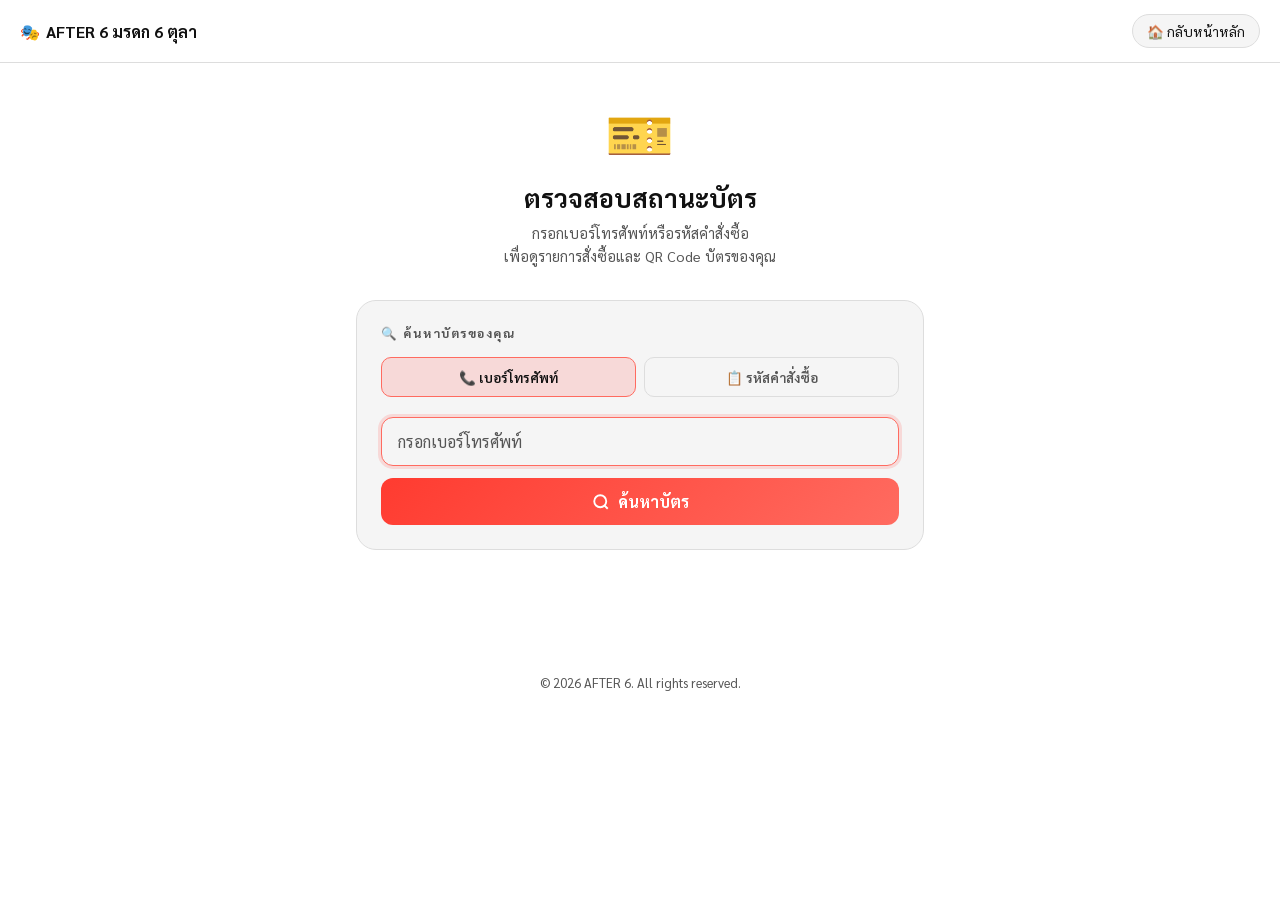
<file: status.html>
<!DOCTYPE html>
<html lang="th">
<head>
  <meta charset="UTF-8" />
  <meta name="viewport" content="width=device-width, initial-scale=1.0" />
  <meta name="theme-color" content="#ffffff" />
  <meta name="apple-mobile-web-app-capable" content="yes" />
  <meta name="apple-mobile-web-app-status-bar-style" content="default" />
  <title>🎫 ตรวจสอบสถานะบัตร — AFTER 6 มรดก 6 ตุลา</title>
  <meta name="description" content="ตรวจสอบสถานะบัตรและ QR Code ของคุณสำหรับการแสดง AFTER 6 มรดก 6 ตุลา" />
  <link rel="preconnect" href="https://fonts.googleapis.com" />
  <link rel="preconnect" href="https://fonts.gstatic.com" crossorigin />
  <link href="https://fonts.googleapis.com/css2?family=Sarabun:wght@300;400;500;600;700&display=swap" rel="stylesheet" />
  <script src="assets/qrcodejs.min.js"></script>
  <style>
    :root {
      --bg: #ffffff; --surface: #f5f5f5; --border: #dddddd;
      --purple: #ff3b30; --purple-light: #ff6b60; --gold: #000000; --gold-light: #111111;
      --success: #22c55e; --error: #ef4444;
      --text: #111111; --muted: #555555; --radius: 16px;
      --transition: all 0.3s cubic-bezier(0.4,0,0.2,1);
    }
    *, *::before, *::after { box-sizing: border-box; margin: 0; padding: 0; }
    body {
      font-family: 'Sarabun', sans-serif;
      background: var(--bg);
      color: var(--text);
      min-height: 100vh;
    }

    /* ── HEADER ── */
    .status-header {
      position: sticky; top: 0; z-index: 100;
      background: rgba(255,255,255,0.96); backdrop-filter: blur(20px);
      border-bottom: 1px solid var(--border);
      padding: 14px 20px;
      display: flex; align-items: center; justify-content: space-between;
    }
    .header-logo {
      font-size: 1rem; font-weight: 700;
      display: inline-flex; align-items: center; gap: 6px;
    }
    .logo-emoji {
      -webkit-text-fill-color: initial !important;
      background: none !important;
      background-clip: initial !important;
      -webkit-background-clip: initial !important;
      display: inline-block;
    }
    .logo-text {
      color: var(--gold-light);
      display: inline-block;
    }
    .logo-short { display: none; }
    .header-nav a {
      color: var(--muted); font-size: 0.85rem; text-decoration: none;
      padding: 6px 14px; border: 1px solid var(--border); border-radius: 50px;
      transition: var(--transition);
    }
    .header-nav a:hover { color: var(--text); border-color: var(--purple-light); }

    @media (max-width: 600px) {
      .status-header { padding: 10px 10px; }
      .header-logo { font-size: 0.9rem; }
      .logo-full { display: none; }
      .logo-short { display: inline; }
      .header-nav a { font-size: 0.75rem; padding: 4px 10px; }
    }

    /* ── MAIN ── */
    .status-main { max-width: 600px; margin: 0 auto; padding: 32px 16px 80px; }

    /* ── HERO ── */
    .status-hero { text-align: center; margin-bottom: 32px; }
    .status-hero-icon { font-size: 3.5rem; margin-bottom: 12px; }
    .status-hero h1 { font-size: 1.6rem; font-weight: 700; color: var(--gold-light); margin-bottom: 8px; }
    .status-hero p { font-size: 0.9rem; color: var(--muted); line-height: 1.6; }

    /* ── SEARCH BOX ── */
    .search-card {
      background: var(--surface); border: 1px solid var(--border);
      border-radius: 20px; padding: 24px; backdrop-filter: blur(10px);
      margin-bottom: 24px;
    }
    .search-title { font-size: 0.78rem; font-weight: 700; text-transform: uppercase;
      letter-spacing: 1.5px; color: var(--muted); margin-bottom: 16px; }
    .search-tabs { display: flex; gap: 8px; margin-bottom: 20px; }
    .search-tab {
      flex: 1; padding: 10px; border-radius: 10px; border: 1.5px solid var(--border);
      background: transparent; color: var(--muted); font-family: inherit;
      font-size: 0.85rem; font-weight: 600; cursor: pointer; transition: var(--transition);
    }
    .search-tab.active {
      background: rgba(255,59,48,0.15); border-color: var(--purple-light); color: var(--text);
    }
    .search-input-wrap { position: relative; }
    .search-input-wrap input {
      width: 100%; background: var(--surface); border: 1.5px solid var(--border);
      border-radius: 12px; padding: 13px 16px; color: var(--text);
      font-family: inherit; font-size: 1rem; outline: none; transition: var(--transition);
    }
    .search-input-wrap input:focus { border-color: var(--purple-light); box-shadow: 0 0 0 3px rgba(255,59,48,0.15); }
    .search-input-wrap input::placeholder { color: var(--muted); }
    .btn-search {
      width: 100%; margin-top: 12px;
      background: linear-gradient(135deg, var(--purple), var(--purple-light));
      color: white; border: none; border-radius: 12px;
      padding: 13px; font-family: inherit; font-size: 1rem; font-weight: 700;
      cursor: pointer; transition: var(--transition);
      display: flex; align-items: center; justify-content: center; gap: 8px;
    }
    .btn-search:hover { transform: translateY(-1px); box-shadow: 0 6px 24px rgba(107,53,176,0.4); }
    .btn-search:active { transform: scale(0.98); }

    /* ── RESULT SECTION ── */
    #result-section { display: none; animation: fadeUp 0.35s ease; }
    @keyframes fadeUp { from { opacity:0; transform:translateY(16px); } to { opacity:1; transform:none; } }

    /* ── ORDER CARD (collapsed) ── */
    .order-card {
      background: linear-gradient(135deg, rgba(107,53,176,0.12), rgba(45,22,84,0.2));
      border: 1px solid rgba(155,93,229,0.25);
      border-radius: 20px;
      margin-bottom: 16px;
      overflow: hidden;
      transition: var(--transition);
    }
    .order-card:hover { border-color: rgba(155,93,229,0.45); }

    .order-card-header {
      padding: 18px 20px;
      cursor: default;
    }

    .order-card-top {
      display: flex; align-items: flex-start; justify-content: space-between; gap: 12px;
      margin-bottom: 14px;
    }
    .order-card-id {
      font-family: monospace; font-size: 0.78rem;
      background: rgba(255,255,255,0.08); color: var(--purple-light);
      padding: 3px 10px; border-radius: 6px; letter-spacing: 0.5px;
    }
    .order-card-date {
      font-size: 0.75rem; color: var(--muted); margin-top: 4px;
    }
    .order-ticket-count {
      display: inline-flex; align-items: center; gap: 4px;
      background: rgba(212,160,23,0.12); border: 1px solid rgba(212,160,23,0.25);
      color: var(--gold-light); border-radius: 50px;
      font-size: 0.78rem; font-weight: 700; padding: 4px 12px;
      white-space: nowrap; flex-shrink: 0;
    }

    .order-card-rows {
      display: grid; grid-template-columns: 1fr 1fr; gap: 6px 12px;
    }
    .order-info-item { font-size: 0.82rem; }
    .order-info-item .oi-label { color: var(--muted); font-size: 0.72rem; margin-bottom: 1px; }
    .order-info-item .oi-val { font-weight: 600; }

    .order-card-footer {
      padding: 0 20px 18px;
    }

    /* Expand button */
    .btn-expand-tickets {
      width: 100%;
      background: rgba(107,53,176,0.15);
      border: 1px solid rgba(107,53,176,0.3);
      border-radius: 12px;
      color: var(--purple-light);
      font-family: inherit; font-size: 0.9rem; font-weight: 700;
      padding: 11px 16px;
      cursor: pointer;
      transition: var(--transition);
      display: flex; align-items: center; justify-content: center; gap: 8px;
    }
    .btn-expand-tickets:hover {
      background: rgba(107,53,176,0.28);
      border-color: var(--purple-light);
      color: #fff;
      transform: translateY(-1px);
    }
    .btn-expand-tickets .expand-arrow {
      transition: transform 0.3s ease;
      display: inline-block;
    }
    .btn-expand-tickets.open .expand-arrow { transform: rotate(180deg); }

    /* ── TICKETS PANEL (expandable) ── */
    .tickets-panel {
      max-height: 0;
      overflow: hidden;
      transition: max-height 0.5s cubic-bezier(0.4,0,0.2,1);
    }
    .tickets-panel.open { max-height: 9999px; }
    .tickets-panel-inner { padding: 0 16px 16px; }

    .tickets-panel-label {
      font-size: 0.72rem; font-weight: 700; text-transform: uppercase;
      letter-spacing: 1.5px; color: var(--muted);
      margin-bottom: 10px; padding-top: 4px;
    }

    /* ── INDIVIDUAL TICKET CARD ── */
    .ticket-status-card {
      background: rgba(255,255,255,0.04); border: 1px solid var(--border);
      border-radius: 14px; overflow: hidden; margin-bottom: 10px;
    }
    .ticket-status-card:last-child { margin-bottom: 0; }

    .ticket-card-header {
      display: flex; align-items: center; justify-content: space-between;
      padding: 12px 16px; border-bottom: 1px solid rgba(255,255,255,0.06);
    }
    .ticket-num-label { font-size: 0.78rem; color: var(--muted); }
    .ticket-id-code { font-family: monospace; font-size: 0.72rem; color: var(--purple-light); margin-top: 2px; }

    .ticket-status-badge {
      display: inline-flex; align-items: center; gap: 5px;
      padding: 4px 12px; border-radius: 50px; font-size: 0.73rem; font-weight: 700;
      white-space: nowrap;
    }
    .badge-checked   { background: rgba(34,197,94,0.15);  color: #86efac;   border: 1px solid rgba(34,197,94,0.3); }
    .badge-pending   { background: rgba(253,230,138,0.1);  color: var(--gold-light); border: 1px solid rgba(253,230,138,0.2); }
    .badge-cancelled { background: rgba(239,68,68,0.1);    color: #fca5a5;   border: 1px solid rgba(239,68,68,0.25); }

    .ticket-card-body { padding: 16px; display: flex; flex-direction: column; align-items: center; gap: 12px; }
    .qr-wrap {
      background: #ffffff !important;
      border-radius: 12px;
      padding: 14px !important;
      display: inline-flex;
      align-items: center;
      justify-content: center;
      box-shadow: 0 4px 20px rgba(0,0,0,0.4);
      filter: none !important;
      color-scheme: light !important;
    }
    .qr-wrap canvas,
    .qr-wrap img {
      vertical-align: middle;
      background: #ffffff !important;
      filter: none !important;
      color-scheme: light !important;
    }
    .ticket-detail-rows { width: 100%; }
    .ticket-info-row { display: flex; justify-content: space-between;
      font-size: 0.82rem; padding: 5px 0; border-bottom: 1px solid rgba(255,255,255,0.05); }
    .ticket-info-row:last-child { border-bottom: none; }
    .ticket-info-row .tl { color: var(--muted); }
    .ticket-info-row .tv { font-weight: 500; text-align: right; }

    .btn-download-qr {
      width: 100%; background: rgba(107,53,176,0.12); border: 1px solid rgba(107,53,176,0.28);
      color: var(--purple-light); border-radius: 10px; padding: 9px;
      font-family: inherit; font-size: 0.85rem; font-weight: 600; cursor: pointer;
      transition: var(--transition); display: flex; align-items: center; justify-content: center; gap: 6px;
    }
    .btn-download-qr:hover { background: rgba(107,53,176,0.25); }

    /* ── NOT FOUND ── */
    .not-found {
      text-align: center; padding: 48px 24px;
      background: var(--surface); border: 1px solid var(--border); border-radius: 16px;
    }
    .not-found .nf-icon { font-size: 3rem; margin-bottom: 12px; }
    .not-found h3 { font-size: 1.1rem; font-weight: 700; margin-bottom: 8px; color: #fca5a5; }
    .not-found p { font-size: 0.85rem; color: var(--muted); line-height: 1.6; }

    /* ── NOTE ── */
    .status-note {
      background: rgba(107,53,176,0.08); border: 1px solid rgba(107,53,176,0.2);
      border-radius: 12px; padding: 14px 18px; font-size: 0.82rem; color: var(--muted);
      line-height: 1.6; display: flex; gap: 10px; align-items: flex-start; margin-top: 20px;
    }

    /* ── ERROR ── */
    .error-msg { color: #fca5a5; font-size: 0.85rem; margin-top: 8px; display: none; }
    .error-msg.show { display: block; }

    /* ── TOAST ── */
    .toast {
      position: fixed; bottom: 24px; left: 50%; transform: translateX(-50%) translateY(100px);
      background: rgba(30, 20, 50, 0.95); border: 1px solid rgba(255,255,255,0.12);
      color: var(--text); padding: 12px 24px; border-radius: 50px; font-size: 0.85rem;
      font-weight: 500; z-index: 9999; backdrop-filter: blur(20px);
      transition: transform 0.3s cubic-bezier(0.4,0,0.2,1), opacity 0.3s; opacity: 0;
      box-shadow: 0 8px 32px rgba(0,0,0,0.4); white-space: nowrap;
    }
    .toast.show { transform: translateX(-50%) translateY(0); opacity: 1; }
    .toast.success { border-color: rgba(34,197,94,0.4); }
    .toast.error { border-color: rgba(239,68,68,0.4); }

    /* ── FOOTER ── */
    .status-footer { text-align: center; padding: 20px; font-size: 0.8rem; color: var(--muted); }
  </style>
</head>
<body>

<header class="status-header">
  <div class="header-logo">
    <span class="logo-emoji">🎭</span>
    <span class="logo-text logo-full">AFTER 6 มรดก 6 ตุลา</span>
    <span class="logo-text logo-short">AFTER 6</span>
  </div>
  <nav class="header-nav">
    <a href="index.html" style="display: inline-flex; align-items: center; gap: 6px; padding: 7px 14px; border: 1px solid var(--border); border-radius: 50px; text-decoration: none; color: var(--text); background: var(--surface); transition: var(--transition); font-size: 0.85rem;">
      🏠 กลับหน้าหลัก
    </a>
  </nav>
</header>

<main class="status-main">

  <!-- HERO -->
  <div class="status-hero">
    <div class="status-hero-icon">🎫</div>
    <h1>ตรวจสอบสถานะบัตร</h1>
    <p>กรอกเบอร์โทรศัพท์หรือรหัสคำสั่งซื้อ<br/>เพื่อดูรายการสั่งซื้อและ QR Code บัตรของคุณ</p>
  </div>

  <!-- SEARCH -->
  <div class="search-card">
    <div class="search-title">🔍 ค้นหาบัตรของคุณ</div>
    <div class="search-tabs">
      <button class="search-tab active" id="tab-phone" onclick="switchTab('phone')">📞 เบอร์โทรศัพท์</button>
      <button class="search-tab" id="tab-order" onclick="switchTab('order')">📋 รหัสคำสั่งซื้อ</button>
    </div>
    <div class="search-input-wrap">
      <input type="tel" id="input-phone" placeholder="กรอกเบอร์โทรศัพท์"
             inputmode="numeric" onkeydown="if(event.key==='Enter') doSearch()" />
      <input type="text" id="input-order" placeholder="กรอกรหัสการจอง"
             style="display:none;text-transform:uppercase"
             onkeydown="if(event.key==='Enter') doSearch()" />
    </div>
    <div class="error-msg" id="error-msg">❌ กรุณากรอกข้อมูลให้ถูกต้อง</div>
    <button class="btn-search" onclick="doSearch()">
      <svg width="18" height="18" viewBox="0 0 24 24" fill="none" stroke="currentColor" stroke-width="2.5">
        <circle cx="11" cy="11" r="8"/><path d="M21 21l-4.35-4.35"/>
      </svg>
      ค้นหาบัตร
    </button>
  </div>

  <!-- RESULT -->
  <div id="result-section"></div>

</main>

<footer class="status-footer">
  © 2026 AFTER 6. All rights reserved.
</footer>

<script>
// ⚠️ ใส่ URL ของ Google Apps Script ของคุณที่นี่ (ตรงกับใน app.js และ staff.html)
const APPS_SCRIPT_URL = 'https://script.google.com/macros/s/AKfycby65l6vSPSGGh3tv15edduiRl7JKI7Q3mGXH6c6z9lrXeXowbrRcgQqMTKJeFYaQWcB/exec';

let currentTab = 'phone';

/* ── TAB SWITCH ── */
function switchTab(tab) {
  currentTab = tab;
  document.getElementById('tab-phone').classList.toggle('active', tab === 'phone');
  document.getElementById('tab-order').classList.toggle('active', tab === 'order');
  document.getElementById('input-phone').style.display = tab === 'phone' ? 'block' : 'none';
  document.getElementById('input-order').style.display = tab === 'order' ? 'block' : 'none';
  document.getElementById('error-msg').classList.remove('show');
  document.getElementById('result-section').style.display = 'none';
  setTimeout(() => (tab === 'phone'
    ? document.getElementById('input-phone')
    : document.getElementById('input-order')).focus(), 50);
}

/* ── SEARCH ── */
async function doSearch() {
  const errEl = document.getElementById('error-msg');
  errEl.classList.remove('show');

  let query = '';
  if (currentTab === 'phone') {
    const rawVal = document.getElementById('input-phone').value.trim();
    query = cleanThaiPhone(rawVal);
    if (!query || !/^0\d{9}$/.test(query)) {
      errEl.textContent = '❌ กรุณากรอกเบอร์โทรศัพท์มือถือที่ถูกต้อง (เช่น 0812345678)';
      errEl.classList.add('show'); return;
    }
  } else {
    query = document.getElementById('input-order').value.trim().toUpperCase();
    if (!query) {
      errEl.textContent = '❌ กรุณากรอกรหัสคำสั่งซื้อ';
      errEl.classList.add('show'); return;
    }
  }

  const resultEl = document.getElementById('result-section');
  resultEl.style.display = 'block';
  resultEl.innerHTML = `
    <div style="text-align:center; padding:48px 24px; background:var(--surface); border:1px solid var(--border); border-radius:16px;">
      <div style="font-size:2.5rem; margin-bottom:12px; animation: spin 1.5s linear infinite;">⏳</div>
      <h3 style="font-size:1.1rem; font-weight:700; margin-bottom:8px;">กำลังค้นหาตั๋วของคุณ...</h3>
      <p style="font-size:0.85rem; color:var(--muted);">โปรดรอสักครู่ ระบบกำลังค้นหาข้อมูลความปลอดภัยบนคลาวด์</p>
    </div>
    <style>
      @keyframes spin { 0% { transform: rotate(0deg); } 100% { transform: rotate(360deg); } }
    </style>
  `;

  let allTickets = JSON.parse(localStorage.getItem('theater_tickets') || '{}');
  let allOrders  = JSON.parse(localStorage.getItem('theater_orders')  || '[]');

  // ฟังก์ชันล้างฟอร์แมตเบอร์โทรศัพท์ (ตัด 66 แทนที่ด้วย 0, เติม 0 ให้ครบ 10 หลักอัตโนมัติ)
  function cleanThaiPhone(p) {
    let s = String(p || '').trim().replace(/\D/g, '');
    if (s.startsWith('66')) {
      s = '0' + s.substring(2);
    }
    if (s.length === 9 && !s.startsWith('0')) {
      s = '0' + s;
    }
    return s;
  }

  // ฟังก์ชันสแกนหาใน localStorage ท้องถิ่น
  function findLocalMatchedIds() {
    const ids = new Set();
    if (currentTab === 'phone') {
      const qClean = cleanThaiPhone(query);
      Object.values(allTickets).forEach(t => {
        if (cleanThaiPhone(t.phone) === qClean)
          ids.add(t.orderId);
      });
    } else {
      Object.values(allTickets).forEach(t => {
        if ((t.orderId || '').toUpperCase().includes(query))
          ids.add(t.orderId);
      });
    }
    return ids;
  }

  let matchedOrderIds = new Set();
  let cloudSearched = false;

  // พยายามดึงข้อมูลจาก Sheets แบบ Real-time ตลอดเวลาหากมีการเชื่อมต่อคลาวด์ เพื่อความสอดคล้องสูงสุดข้ามอุปกรณ์
  if (typeof APPS_SCRIPT_URL !== 'undefined' && APPS_SCRIPT_URL && APPS_SCRIPT_URL !== 'YOUR_APPS_SCRIPT_URL_HERE') {
    try {
      const res = await fetch(`${APPS_SCRIPT_URL}?action=searchOrder&query=${encodeURIComponent(query)}&type=${currentTab}`);
      if (res.ok) {
        const data = await res.json();
        if (data.success) {
          cloudSearched = true;
          if (data.orders && data.orders.length > 0) {
            // บันทึกแคชตั๋วรายใบ
            Object.assign(allTickets, data.tickets);
            localStorage.setItem('theater_tickets', JSON.stringify(allTickets));

            // บันทึกแคชคำสั่งซื้อ
            data.orders.forEach(newO => {
              const idx = allOrders.findIndex(o => o.orderId === newO.orderId);
              if (idx >= 0) allOrders[idx] = newO;
              else allOrders.push(newO);
            });
            localStorage.setItem('theater_orders', JSON.stringify(allOrders));

            matchedOrderIds = new Set(data.orders.map(o => o.orderId));
          } else {
            // บน Google Sheets ไม่พบข้อมูลนี้แล้ว (ถูกลบออกแล้ว)
            matchedOrderIds = new Set();
          }
        }
      }
    } catch (e) {
      console.warn('ดึงข้อมูลตั๋วผ่านคลาวด์ Sheets ไม่สำเร็จ (กำลังใช้ข้อมูลในเครื่องแทน):', e);
    }
  }

  // หากออฟไลน์หรือไม่สามารถติดต่อคลาวด์ได้ ให้ค้นหาในแคชเครื่องแทน
  if (!cloudSearched) {
    matchedOrderIds = findLocalMatchedIds();
  }

  if (matchedOrderIds.size === 0) {
    resultEl.innerHTML = `
      <div class="not-found">
        <div class="nf-icon">🔍</div>
        <h3>ไม่พบข้อมูลบัตร</h3>
        <p>ไม่พบบัตรที่ตรงกับข้อมูลที่กรอกในระบบ<br/>
        กรุณาตรวจสอบเบอร์โทรศัพท์/รหัสสั่งซื้ออีกครั้ง<br/>
        หรือหากโอนเงินแล้ว กรุณาติดต่อทีมงานเพื่อตรวจสอบครับ</p>
      </div>`;
    return;
  }

  // Sort orders newest first
  const sortedOrderIds = [...matchedOrderIds].sort((a, b) => {
    const tA = allOrders.find(o => o.orderId === a)?.timestamp || '';
    const tB = allOrders.find(o => o.orderId === b)?.timestamp || '';
    return tB.localeCompare(tA);
  });

  // Count results label
  const countLabel = sortedOrderIds.length === 1
    ? 'พบ 1 รายการสั่งซื้อ'
    : `พบ ${sortedOrderIds.length} รายการสั่งซื้อ`;

  let html = `<div style="font-size:0.78rem;font-weight:700;text-transform:uppercase;letter-spacing:1.5px;color:var(--muted);margin-bottom:12px;">${countLabel}</div>`;

  sortedOrderIds.forEach((orderId, orderIdx) => {
    const order = allOrders.find(o => o.orderId === orderId);
    const orderTickets = Object.values(allTickets)
      .filter(t => t.orderId === orderId)
      .sort((a, b) => a.ticketNum - b.ticketNum);

    if (!orderTickets.length) return;
    const rep = orderTickets[0];

    const totalAmt = rep.pricePerTicket
      ? rep.pricePerTicket * orderTickets.length
      : (order?.total || 0);

    const tsLabel = order?.timestamp
      ? new Date(order.timestamp).toLocaleDateString('th-TH', {
          year: 'numeric', month: 'long', day: 'numeric',
          hour: '2-digit', minute: '2-digit'
        })
      : '—';

    // Check-in status summary
    const checkedCount   = orderTickets.filter(t => t.checkedIn && !t.cancelled).length;
    const cancelledCount = orderTickets.filter(t => t.cancelled).length;
    const pendingCount   = orderTickets.length - checkedCount - cancelledCount;

    // Build inner ticket cards HTML (hidden initially)
    let ticketsHtml = '';
    orderTickets.forEach((ticket, idx) => {
      const isCancelled = !!ticket.cancelled;
      const isChecked   = !!ticket.checkedIn && !isCancelled;
      let badgeClass, badgeText;
      if (isCancelled)    { badgeClass = 'badge-cancelled'; badgeText = '🚫 ยกเลิกแล้ว'; }
      else if (isChecked) { badgeClass = 'badge-checked';   badgeText = '✅ เข้างานแล้ว'; }
      else                { badgeClass = 'badge-pending';   badgeText = '⏳ ยังไม่ได้ใช้'; }

      const checkTimeStr = ticket.checkInTime
        ? new Date(ticket.checkInTime).toLocaleString('th-TH', {
            timeZone: 'Asia/Bangkok', hour: '2-digit', minute: '2-digit',
            day: '2-digit', month: 'short'
          })
        : '';

      ticketsHtml += `
        <div class="ticket-status-card" id="tsc-${orderId}-${idx}">
          <div class="ticket-card-header">
            <div>
              <div class="ticket-num-label">ใบที่ ${ticket.ticketNum} / ${orderTickets.length}</div>
              <div class="ticket-id-code">${esc(ticket.ticketId)}</div>
            </div>
            <span class="ticket-status-badge ${badgeClass}">${badgeText}${checkTimeStr ? ' · ' + checkTimeStr : ''}</span>
          </div>
          <div class="ticket-card-body">
            ${isCancelled
              ? `<div style="color:#fca5a5;font-size:0.9rem;text-align:center">บัตรใบนี้ถูกยกเลิกโดยทีมงาน<br/>กรุณาติดต่อเจ้าหน้าที่</div>`
              : `<div class="qr-wrap" id="qr-status-${ticket.ticketId}"></div>
                 <div class="ticket-detail-rows">
                   <div class="ticket-info-row"><span class="tl">การแสดง</span><span class="tv">${esc(ticket.show || 'AFTER 6 มรดก 6 ตุลา')}</span></div>
                   <div class="ticket-info-row"><span class="tl">รอบแสดง</span><span class="tv">${esc(ticket.showDate || '—')}</span></div>
                   <div class="ticket-info-row"><span class="tl">ประเภทบัตร</span><span class="tv">${esc(ticket.type || '—')}</span></div>
                   <div class="ticket-info-row"><span class="tl">ผู้ถือบัตร</span><span class="tv">${esc(ticket.name || '—')}</span></div>
                 </div>
                  <button class="btn-download-qr" onclick="downloadQR('${esc(ticket.ticketId)}')">📥 ดาวน์โหลด QR Code</button>
                  <button class="btn-download-qr" style="margin-top:6px;background:rgba(212,160,23,0.1);border-color:rgba(212,160,23,0.25);color:var(--gold-light)" onclick="regenerateSingleQR('${esc(ticket.ticketId)}')">🔄 เจน QR Code อีกครั้ง</button>`
            }
          </div>
        </div>`;
    });

    // Status summary pills
    let statusPills = '';
    if (checkedCount)   statusPills += `<span class="badge-checked ticket-status-badge" style="font-size:0.7rem;padding:2px 8px;">✅ เข้างานแล้ว ${checkedCount}</span> `;
    if (pendingCount)   statusPills += `<span class="badge-pending ticket-status-badge" style="font-size:0.7rem;padding:2px 8px;">⏳ ยังไม่ได้ใช้ ${pendingCount}</span> `;
    if (cancelledCount) statusPills += `<span class="badge-cancelled ticket-status-badge" style="font-size:0.7rem;padding:2px 8px;">🚫 ยกเลิก ${cancelledCount}</span> `;

    html += `
      <div class="order-card" id="order-card-${orderIdx}">

        <!-- Order summary (always visible) -->
        <div class="order-card-header">
          <div class="order-card-top">
            <div>
              <div class="order-card-id">${esc(orderId)}</div>
              <div class="order-card-date">จองเมื่อ ${tsLabel}</div>
            </div>
            <div class="order-ticket-count">🎫 ${orderTickets.length} ใบ</div>
          </div>

          <div class="order-card-rows">
            <div class="order-info-item">
              <div class="oi-label">ชื่อผู้ซื้อ</div>
              <div class="oi-val">${esc(rep.name || '—')}</div>
            </div>
            <div class="order-info-item">
              <div class="oi-label">เบอร์โทร</div>
              <div class="oi-val">${esc(rep.phone || '—')}</div>
            </div>
            <div class="order-info-item">
              <div class="oi-label">ประเภทบัตร</div>
              <div class="oi-val">${esc(rep.type || '—')}</div>
            </div>
            <div class="order-info-item">
              <div class="oi-label">ราคารวม</div>
              <div class="oi-val">${totalAmt ? totalAmt.toLocaleString('th-TH') + ' บาท' : '—'}</div>
            </div>
            <div class="order-info-item" style="grid-column: 1 / -1;">
              <div class="oi-label">รอบแสดง</div>
              <div class="oi-val">${esc(rep.showDate || '—')}</div>
            </div>
          </div>

          ${statusPills ? `<div style="display:flex;flex-wrap:wrap;gap:6px;margin-top:12px;">${statusPills}</div>` : ''}
        </div>

        <!-- Expand button -->
        <div class="order-card-footer">
          <button class="btn-expand-tickets" id="expand-btn-${orderIdx}"
                  onclick="toggleTickets(${orderIdx}, '${orderId}')">
            <svg width="16" height="16" viewBox="0 0 24 24" fill="none" stroke="currentColor" stroke-width="2.5">
              <path d="M20 12V22H4V12"/><path d="M22 7H2v5h20V7z"/><path d="M12 22V7"/><path d="M12 7H7.5a2.5 2.5 0 0 1 0-5C11 2 12 7 12 7z"/><path d="M12 7h4.5a2.5 2.5 0 0 0 0-5C13 2 12 7 12 7z"/>
            </svg>
            ดูบัตร ${orderTickets.length} ใบ
            <span class="expand-arrow">
              <svg width="14" height="14" viewBox="0 0 24 24" fill="none" stroke="currentColor" stroke-width="2.5"><path d="M6 9l6 6 6-6"/></svg>
            </span>
          </button>
        </div>

        <!-- Tickets panel (expandable) -->
        <div class="tickets-panel" id="tickets-panel-${orderIdx}">
          <div class="tickets-panel-inner">
            <div class="tickets-panel-label">🎫 บัตรในรายการนี้ (${orderTickets.length} ใบ)</div>
            ${ticketsHtml}
          </div>
        </div>

      </div>`;
  });

  resultEl.innerHTML = html;
  resultEl.scrollIntoView({ behavior: 'smooth', block: 'nearest' });
}

/* ── TOGGLE TICKETS PANEL ── */
function toggleTickets(orderIdx, orderId) {
  const panel  = document.getElementById(`tickets-panel-${orderIdx}`);
  const btn    = document.getElementById(`expand-btn-${orderIdx}`);
  const isOpen = panel.classList.contains('open');

  if (isOpen) {
    panel.classList.remove('open');
    btn.classList.remove('open');
    btn.querySelector('span:last-child').innerHTML =
      `<svg width="14" height="14" viewBox="0 0 24 24" fill="none" stroke="currentColor" stroke-width="2.5"><path d="M6 9l6 6 6-6"/></svg>`;
  } else {
    panel.classList.add('open');
    btn.classList.add('open');
    btn.querySelector('span:last-child').innerHTML =
      `<svg width="14" height="14" viewBox="0 0 24 24" fill="none" stroke="currentColor" stroke-width="2.5"><path d="M18 15l-6-6-6 6"/></svg>`;

    // Generate QR codes only when first opened
    if (!panel.dataset.rendered) {
      panel.dataset.rendered = '1';
      const allTickets = JSON.parse(localStorage.getItem('theater_tickets') || '{}');
      const orderTickets = Object.values(allTickets)
        .filter(t => t.orderId === orderId && !t.cancelled)
        .sort((a, b) => a.ticketNum - b.ticketNum);

      orderTickets.forEach((ticket, idx) => {
        setTimeout(() => makeQR(`qr-status-${ticket.ticketId}`, ticket.ticketId, 170), idx * 60);
      });
    }

    // Scroll to panel
    setTimeout(() => panel.scrollIntoView({ behavior: 'smooth', block: 'nearest' }), 80);
  }
}

/* ── QR GENERATOR ── */
function makeQR(elementId, text, size) {
  const el = document.getElementById(elementId);
  if (!el) return;
  el.innerHTML = '';
  try {
    new QRCode(el, {
      text,
      width: size * 2,
      height: size * 2,
      colorDark: '#000000',
      colorLight: '#ffffff',
      correctLevel: QRCode.CorrectLevel.M,
    });
    const canvas = el.querySelector('canvas');
    const img    = el.querySelector('img');
    if (canvas) { 
      canvas.style.borderRadius = '4px'; 
      canvas.style.width = size + 'px';
      canvas.style.height = size + 'px';
    }
    if (img) { 
      img.style.borderRadius = '4px'; 
      img.style.width = size + 'px';
      img.style.height = size + 'px';
    }
  } catch(e) {
    el.innerHTML = `<div style="width:${size}px;height:${size}px;background:#f3f4f6;border-radius:8px;display:flex;align-items:center;justify-content:center;color:#6b7280;font-size:12px">QR Error</div>`;
  }
}

/* ── DOWNLOAD QR ── */
function downloadQR(ticketId) {
  const allTickets = JSON.parse(localStorage.getItem('theater_tickets') || '{}');
  const ticket = Object.values(allTickets).find(t => t.ticketId === ticketId);
  if (!ticket) return;

  const qrEl     = document.getElementById(`qr-status-${ticketId}`);
  const qrCanvas = qrEl?.querySelector('canvas');

  const tc  = document.createElement('canvas');
  tc.width  = 400; tc.height = 540;
  const ctx = tc.getContext('2d');

  // Background: Deep dark / black
  ctx.fillStyle = '#0f0f11';
  ctx.fillRect(0, 0, tc.width, tc.height);

  // Border: Sleek graphite border
  ctx.strokeStyle = '#27272a';
  ctx.lineWidth   = 2;
  ctx.strokeRect(10, 10, tc.width - 20, tc.height - 20);

  // Top Red Accent Line
  ctx.fillStyle = '#ff3b30';
  ctx.fillRect(20, 14, tc.width - 40, 3);

  // Header Titles
  ctx.fillStyle  = '#ffffff';
  ctx.font       = 'bold 22px sans-serif';
  ctx.textAlign  = 'center';
  ctx.fillText('AFTER 6', tc.width / 2, 52);

  ctx.fillStyle  = '#ff3b30';
  ctx.font       = 'bold 12px sans-serif';
  ctx.fillText('มรดก 6 ตุลา', tc.width / 2, 74);

  // QR Code Box (White background card for 100% scan contrast)
  if (qrCanvas) {
    const qrSize = 190;
    const boxPadding = 10;
    const boxSize = qrSize + boxPadding * 2;
    const boxX = (tc.width - boxSize) / 2;
    const boxY = 92;

    ctx.fillStyle = '#ffffff';
    if (ctx.roundRect) {
      ctx.beginPath();
      ctx.roundRect(boxX, boxY, boxSize, boxSize, 12);
      ctx.fill();
    } else {
      ctx.fillRect(boxX, boxY, boxSize, boxSize);
    }

    ctx.drawImage(qrCanvas, (tc.width - qrSize) / 2, boxY + boxPadding, qrSize, qrSize);
  }

  // Info details
  ctx.fillStyle = '#ffffff';
  ctx.font      = 'bold 16px sans-serif';
  ctx.fillText(ticket.name || '', tc.width / 2, 340);

  ctx.fillStyle = '#d4d4d8';
  ctx.font      = '13px sans-serif';
  ctx.fillText(`ประเภท: ${ticket.type}`, tc.width / 2, 365);
  ctx.fillText(`ใบที่ ${ticket.ticketNum}`, tc.width / 2, 388);

  if (ticket.showDate) {
    ctx.fillStyle = '#ff453a';
    ctx.font      = 'bold 13px sans-serif';
    ctx.fillText(ticket.showDate, tc.width / 2, 416);
  }

  ctx.fillStyle = '#71717a';
  ctx.font      = '11px monospace';
  ctx.fillText(ticketId, tc.width / 2, 444);

  ctx.fillStyle = '#52525b';
  ctx.font      = '10px sans-serif';
  ctx.fillText('ต.นำเจริญ เพลย์เฮ้าส์ (MRT บางโพ)', tc.width / 2, 470);

  const link = document.createElement('a');
  link.download = `ticket-${ticketId}.png`;
  link.href = tc.toDataURL('image/png');
  link.click();
}

function regenerateSingleQR(ticketId) {
  const allTickets = JSON.parse(localStorage.getItem('theater_tickets') || '{}');
  const ticket = Object.values(allTickets).find(t => t.ticketId === ticketId);
  if (!ticket) return;

  makeQR(`qr-status-${ticketId}`, ticketId, 170);
  showToast('🔄 สร้าง QR Code บัตรใบนี้ใหม่อีกครั้งแล้วครับ!', 'success');
}

function showToast(msg, type = '') {
  const toast = document.getElementById('toast');
  if (!toast) return;
  toast.textContent = msg;
  toast.className   = `toast ${type} show`;
  setTimeout(() => { toast.className = 'toast'; }, 3500);
}

/* ── ESCAPE HTML ── */
function esc(s) {
  return String(s || '').replace(/&/g,'&amp;').replace(/</g,'&lt;').replace(/>/g,'&gt;').replace(/"/g,'&quot;');
}

/* ── AUTO-SEARCH from URL param ── */
document.addEventListener('DOMContentLoaded', () => {
  const params  = new URLSearchParams(window.location.search);
  const orderId = params.get('order');
  if (orderId) {
    switchTab('order');
    document.getElementById('input-order').value = orderId;
    doSearch();
  } else {
    document.getElementById('input-phone').focus();
  }
});
</script>
<!-- ===================== TOAST ===================== -->
<div id="toast" class="toast"></div>
</body>
</html>
</file>
